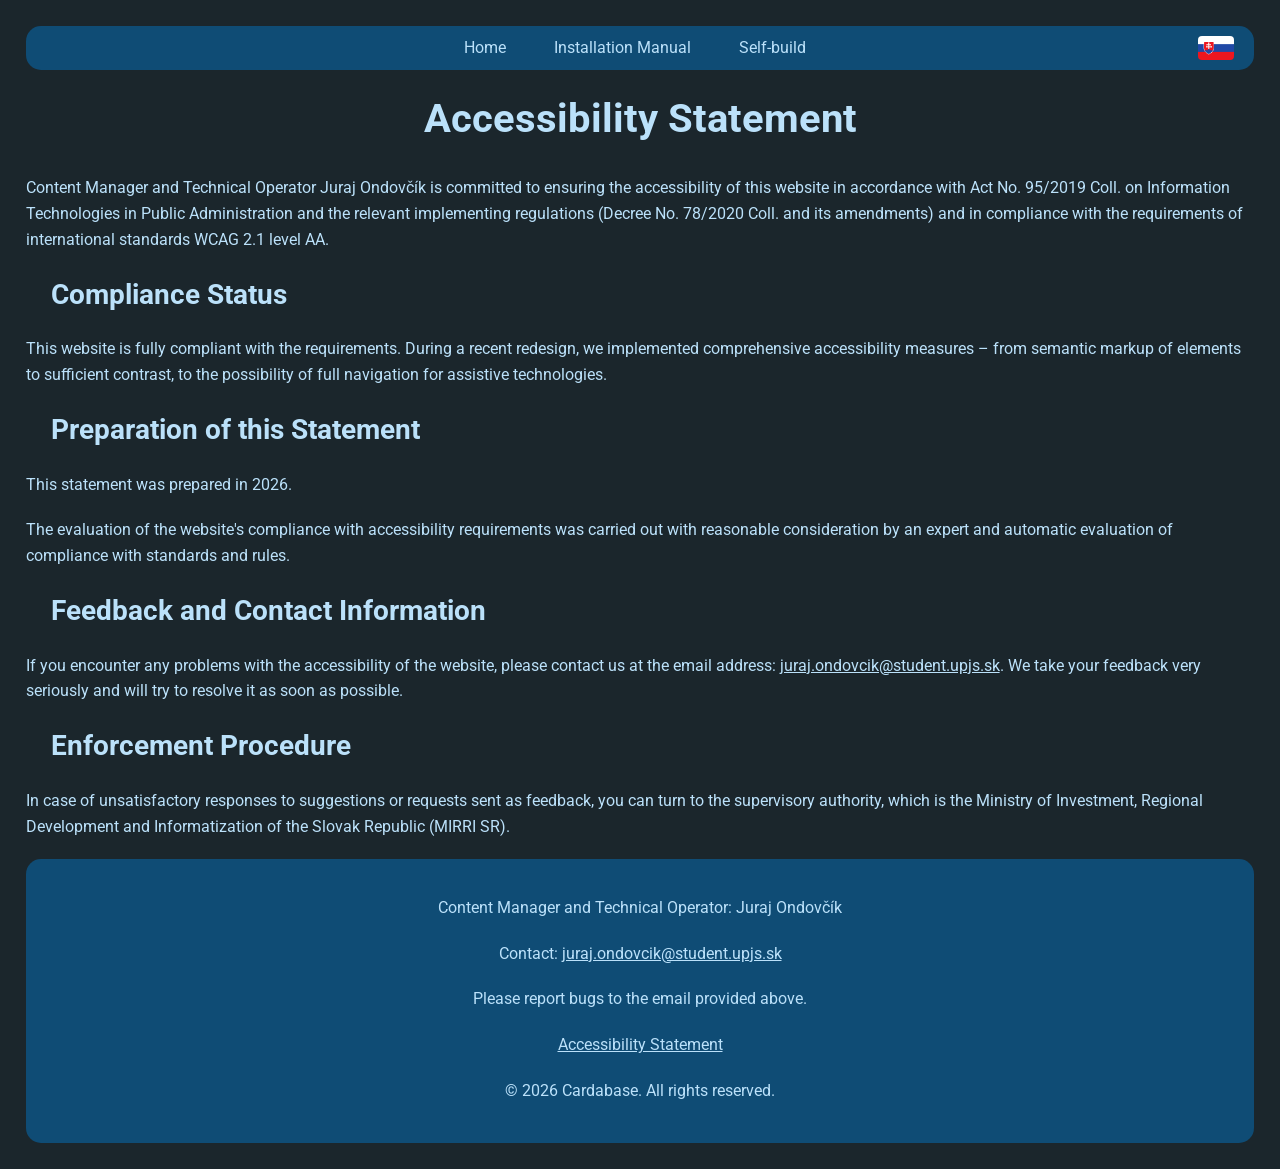
<file: accessibility/accessibility-eng.html>
<!DOCTYPE html>
<html lang="en" class="dark">
  <head>
    <meta charset="UTF-8">
    <meta name="viewport" content="width=device-width, initial-scale=1">
    <title>Cardabase - Accessibility Statement</title>
    <meta name="author" content="Juraj Ondovčík">
    <meta name="theme-color" content="#1B262C">
    <link rel="stylesheet" href="../styly.css">
    <link rel="stylesheet" href="https://fonts.googleapis.com/css?family=Roboto">
    <link rel="icon" type="image/x-icon" href="../icon.ico">
  </head>
  <body>
    <header>
        <nav class="navbar" aria-label="Main navigation">
            <div class="navbar_div">
                <div class="nav_spacer"></div>
                <div class="nav_links">
                    <a href="../index-eng.html">Home</a>
                    <a href="../manual/manual-eng.html">Installation Manual</a>
                    <a href="../self-build/self-build-eng.html">Self-build</a>
                </div>
                <div class="nav_right">
                    <a href="accessibility.html" class="lang_switcher" aria-label="Slovenská verzia">
                        <img src="../svk.png" alt="Slovak">
                    </a>
                </div>
            </div>
        </nav>
    </header>
    <main>
        <section id="accessibility-statement">
            <div>
                <h1>Accessibility Statement</h1>
                <p>
                    Content Manager and Technical Operator Juraj Ondovčík is committed to ensuring the accessibility of this 
                    website in accordance with Act No. 95/2019 Coll. on Information Technologies in Public Administration and 
                    the relevant implementing regulations (Decree No. 78/2020 Coll. and its amendments) and in compliance 
                    with the requirements of international standards WCAG 2.1 level AA.
                </p>
                <h2>Compliance Status</h2>
                <p>
                    This website is fully compliant with the requirements. During a recent redesign, we implemented 
                    comprehensive accessibility measures – from semantic markup of elements to sufficient contrast, to 
                    the possibility of full navigation for assistive technologies.
                </p>
                <h2>Preparation of this Statement</h2>
                <p>This statement was prepared in 2026.</p>
                <p>
                    The evaluation of the website's compliance with accessibility requirements was carried out with 
                    reasonable consideration by an expert and automatic evaluation of compliance with standards and rules.
                </p>
                <h2>Feedback and Contact Information</h2>
                <p>
                    If you encounter any problems with the accessibility of the website, please contact us at the email address: 
                    <a href="mailto:juraj.ondovcik@student.upjs.sk">juraj.ondovcik@student.upjs.sk</a>. We take your feedback very seriously and will try to resolve it as soon as possible.
                </p>
                <h2>Enforcement Procedure</h2>
                <p>
                    In case of unsatisfactory responses to suggestions or requests sent as feedback, you can turn to the 
                    supervisory authority, which is the Ministry of Investment, Regional Development and Informatization 
                    of the Slovak Republic (MIRRI SR).
                </p>
            </div>
        </section>
    </main>
    <footer>
        <p>Content Manager and Technical Operator: Juraj Ondovčík</p>
        <p>Contact: <a href="mailto:juraj.ondovcik@student.upjs.sk">juraj.ondovcik@student.upjs.sk</a> </p>
        <p>Please report bugs to the email provided above.</p>
        <p><a href="accessibility-eng.html">Accessibility Statement</a></p>
        <p>© 2026 Cardabase. All rights reserved.</p>
    </footer>
  </body>
</html>
</file>
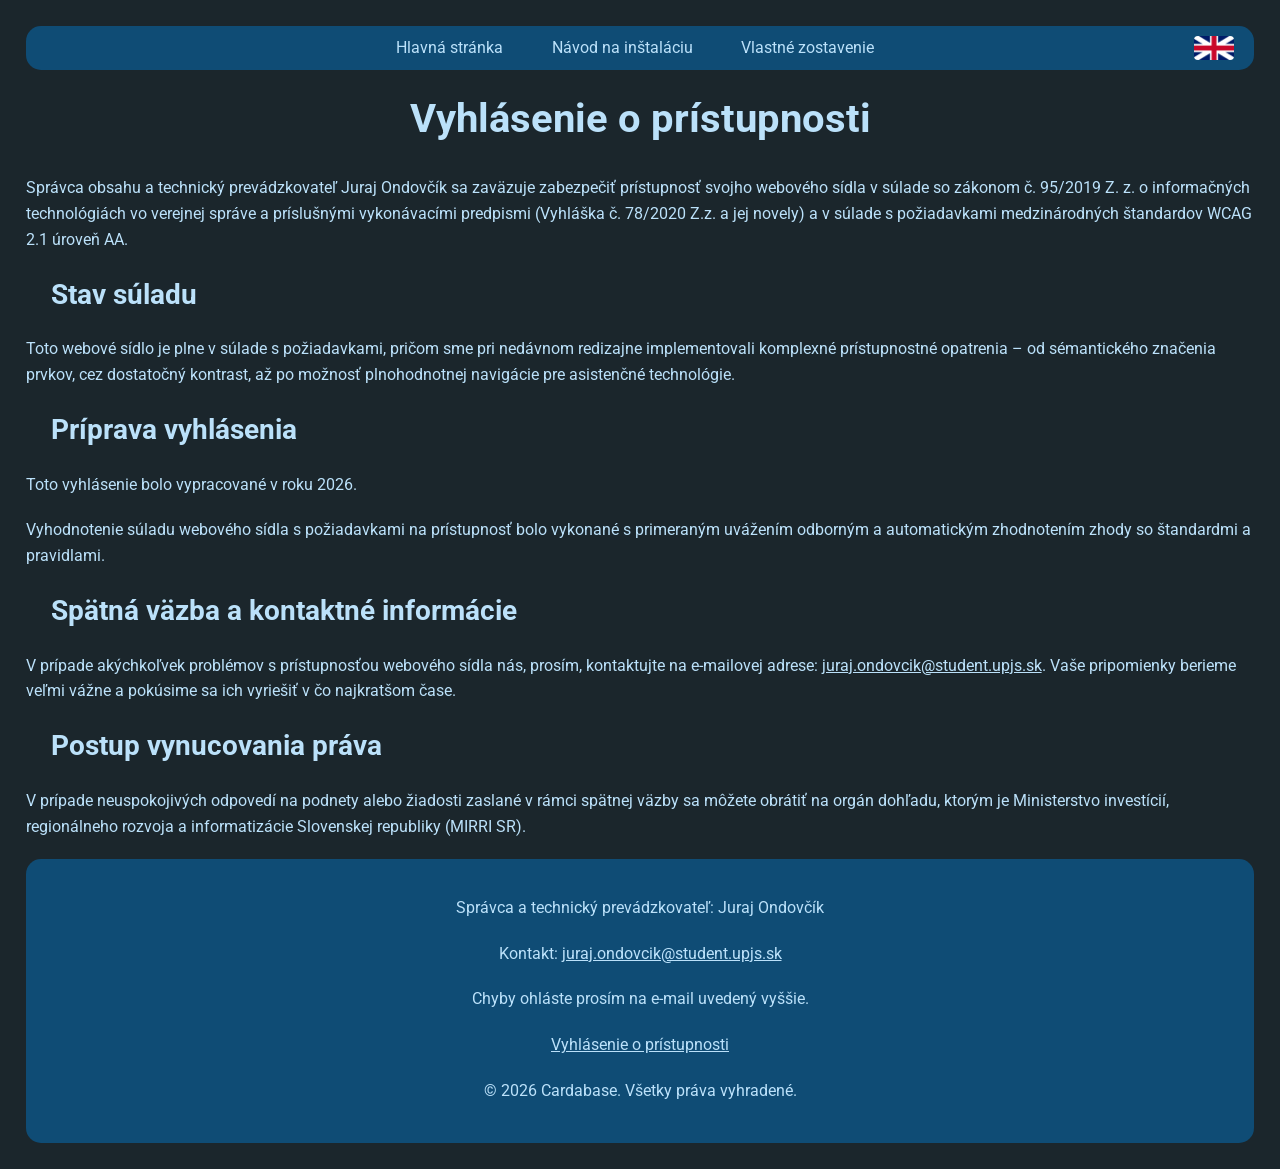
<file: accessibility/accessibility.html>
<!DOCTYPE html>
<html lang="sk" class="dark">
  <head>
    <meta charset="UTF-8">
    <meta name="viewport" content="width=device-width, initial-scale=1">
    <title>Cardabase - Vyhlásenie o prístupnosti</title>
    <meta name="author" content="Juraj Ondovčík">
    <meta name="theme-color" content="#1B262C">
    <link rel="stylesheet" href="../styly.css">
    <link rel="stylesheet" href="https://fonts.googleapis.com/css?family=Roboto">
    <link rel="icon" type="image/x-icon" href="../icon.ico">
  </head>
  <body>
    <header>
        <nav class="navbar" aria-label="Hlavná navigácia">
            <div class="navbar_div">
                <div class="nav_spacer"></div>
                <div class="nav_links">
                    <a href="../index.html">Hlavná stránka</a>
                    <a href="../manual/manual.html">Návod na inštaláciu</a>
                    <a href="../self-build/self-build.html">Vlastné zostavenie</a>
                </div>
                <div class="nav_right">
                    <a href="accessibility-eng.html" class="lang_switcher" aria-label="English version">
                        <img src="../eng.png" alt="English">
                    </a>
                </div>
            </div>
        </nav>
    </header>
    <main>
        <section id="accessibility-statement">
            <div>
                <h1>Vyhlásenie o prístupnosti</h1>
                <p>
                    Správca obsahu a technický prevádzkovateľ Juraj Ondovčík sa zaväzuje zabezpečiť prístupnosť svojho 
                    webového sídla v súlade so zákonom č. 95/2019 Z. z. o informačných technológiách vo verejnej správe a 
                    príslušnými vykonávacími predpismi (Vyhláška č. 78/2020 Z.z. a jej novely) a v súlade s požiadavkami 
                    medzinárodných štandardov WCAG 2.1 úroveň AA.
                </p>
                <h2>Stav súladu</h2>
                <p>
                    Toto webové sídlo je plne v súlade s požiadavkami, pričom sme pri nedávnom redizajne implementovali 
                    komplexné prístupnostné opatrenia – od sémantického značenia prvkov, cez dostatočný kontrast, až po 
                    možnosť plnohodnotnej navigácie pre asistenčné technológie.
                </p>
                <h2>Príprava vyhlásenia</h2>
                <p>Toto vyhlásenie bolo vypracované v roku 2026.</p>
                <p>
                    Vyhodnotenie súladu webového sídla s požiadavkami na prístupnosť bolo vykonané s primeraným uvážením 
                    odborným a automatickým zhodnotením zhody so štandardmi a pravidlami.
                </p>
                <h2>Spätná väzba a kontaktné informácie</h2>
                <p>
                    V prípade akýchkoľvek problémov s prístupnosťou webového sídla nás, prosím, kontaktujte na e-mailovej adrese: 
                    <a href="mailto:juraj.ondovcik@student.upjs.sk">juraj.ondovcik@student.upjs.sk</a>. Vaše pripomienky berieme veľmi vážne a pokúsime sa ich vyriešiť v čo najkratšom čase.
                </p>
                <h2>Postup vynucovania práva</h2>
                <p>
                    V prípade neuspokojivých odpovedí na podnety alebo žiadosti zaslané v rámci spätnej väzby sa môžete 
                    obrátiť na orgán dohľadu, ktorým je Ministerstvo investícií, regionálneho rozvoja a informatizácie 
                    Slovenskej republiky (MIRRI SR).
                </p>
            </div>
        </section>
    </main>
    <footer>
        <p>Správca a technický prevádzkovateľ: Juraj Ondovčík</p>
        <p>Kontakt: <a href="mailto:juraj.ondovcik@student.upjs.sk">juraj.ondovcik@student.upjs.sk</a> </p>
        <p>Chyby ohláste prosím na e-mail uvedený vyššie.</p>
        <p><a href="accessibility.html">Vyhlásenie o prístupnosti</a></p>
        <p>© 2026 Cardabase. Všetky práva vyhradené.</p>
    </footer>
  </body>
</html>
</file>
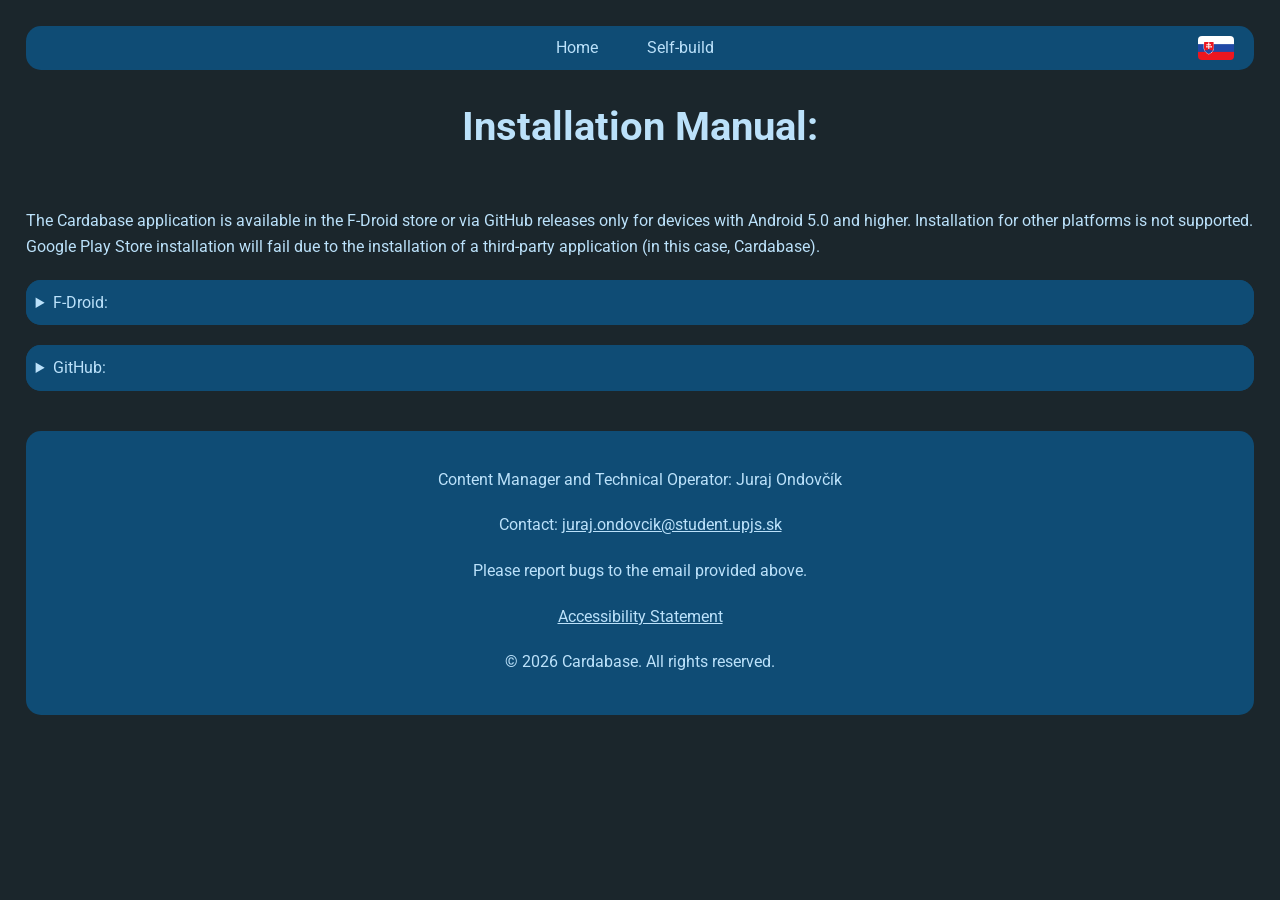
<file: manual/manual-eng.html>
<!DOCTYPE html>
<html lang="en" class="dark">
  <head>
    <meta charset="UTF-8">
    <meta name="viewport" content="width=device-width, initial-scale=1">
    <title>Cardabase</title>
    <meta name="author" content="Juraj Ondovčík">
    <meta name="theme-color" content="#1B262C">
    <link rel="stylesheet" href="./../styly.css">
    <link rel="stylesheet" href="https://fonts.googleapis.com/css?family=Roboto">
    <link rel="icon" type="image/x-icon" href="../icon.ico">
  </head>
  <body>
    <header>
        <nav class="navbar" aria-label="Main navigation">
            <div class="navbar_div">
                <div class="nav_spacer"></div>
                <div class="nav_links">
                    <a href="./../index-eng.html">Home</a> <a href="./../self-build/self-build-eng.html">Self-build</a>
                </div>
                <div class="nav_right">
                    <a href="manual.html" class="lang_switcher" aria-label="Slovak version">
                        <img src="../svk.png" alt="Slovak flag">
                    </a>
                </div>
            </div>
        </nav>
    </header>
    <main>
        <section id="tutorial">
            <div class="manual">
                <h1>Installation Manual:</h1>
                <p>The Cardabase application is available in the F-Droid store or via GitHub releases only for devices with Android 5.0 and higher. Installation for other platforms is not supported. Google Play Store installation will fail due to the installation of a third-party application (in this case, Cardabase).</p>
                 <details>
                     <summary>F-Droid:</summary>
                     <ol>
                        <li>Use the <a href="https://f-droid.org/packages/com.georgeyt9769.cardabase/" target="_blank" aria-label="F-Droid (opens in a new tab)">F-Droid</a> store for installation.</li>
                        <li>After installation, the application is ready.</li>
                        <li>The F-Droid store will also be used for automatic updates.</li>
                     </ol>
                 </details>
                 <details>
                     <summary>GitHub:</summary>
                     <ol>
                         <li>Download the application as an <b>.apk</b> file via <a href="https://github.com/georgeyt9769/cardabase-app/releases/latest" target="_blank" aria-label="GitHub releases (opens in a new tab)">GitHub releases</a>: <br>
                             <ul>
                                <li><u>Universal</u> - if you don't know which one to choose (contains all ABIs, but is larger, approx. 57 MB).</li>
                                <li><u>ARM 64-bit v8a</u> - for modern devices (recommended, approx. 20 MB).</li>
                                <li><u>ARM 32-bit v7a</u> - for older and cheap devices (hardly used today, approx. 18 MB).</li>
                                <li><u>x86 64-bit</u> - for devices with x86 processors (e.g., some tablets and computers, approx. 21 MB).</li>
                            </ul>
                         </li>
                         <li>Then find it in the Downloads folder.</li>
                         <li>Click on it and select install.</li>
                         <li>After installation, the application is ready.</li>
                         <li>For application updates, you will need to use the GitHub releases again.</li>
                     </ol>
                 </details>
            </div>
        </section>
    </main>
    <footer>
        <p>Content Manager and Technical Operator: Juraj Ondovčík</p>
        <p>Contact: <a href="mailto:juraj.ondovcik@student.upjs.sk">juraj.ondovcik@student.upjs.sk</a> </p>
        <p>Please report bugs to the email provided above.</p>
        <p><a href="../accessibility/accessibility-eng.html">Accessibility Statement</a></p>
        <p>© 2026 Cardabase. All rights reserved.</p>
    </footer>
  </body>
</html>
</file>
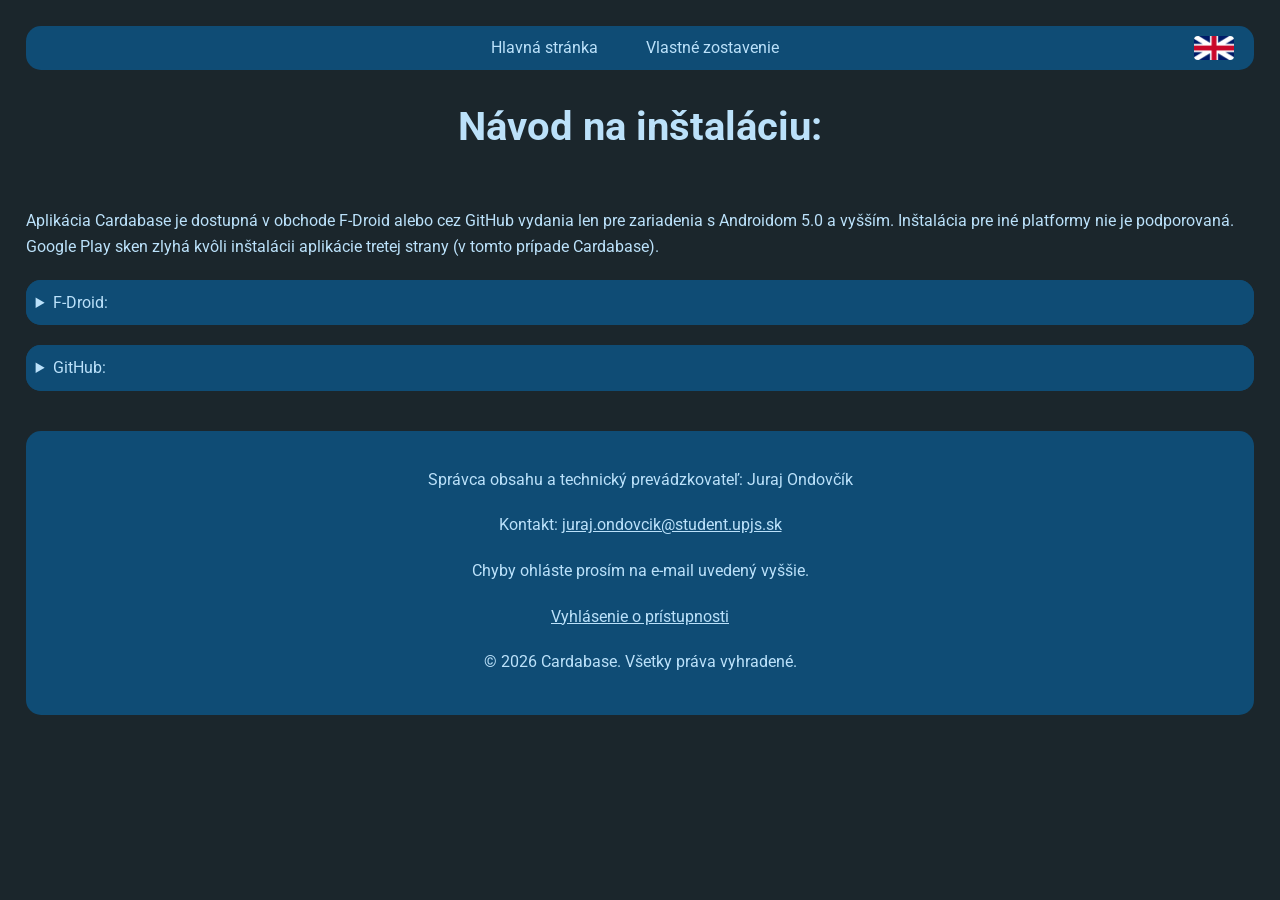
<file: manual/manual.html>
<!DOCTYPE html>
<html lang="sk" class="dark">
  <head>
    <meta charset="UTF-8">
    <meta name="viewport" content="width=device-width, initial-scale=1">
    <title>Cardabase</title>
    <meta name="author" content="Juraj Ondovčík">
    <meta name="theme-color" content="#1B262C">
    <link rel="stylesheet" href="./../styly.css">
    <link rel="stylesheet" href="https://fonts.googleapis.com/css?family=Roboto">
    <link rel="icon" type="image/x-icon" href="../icon.ico">
  </head>
  <body>
    <header>
        <nav class="navbar" aria-label="Hlavná navigácia">
            <div class="navbar_div">
                <div class="nav_spacer"></div>
                <div class="nav_links">
                    <a href="./../index.html">Hlavná stránka</a> <a href="./../self-build/self-build.html">Vlastné zostavenie</a>
                </div>
                <div class="nav_right">
                    <a href="manual-eng.html" class="lang_switcher" aria-label="Anglická verzia">
                        <img src="../eng.png" alt="Anglická vlajka">
                    </a>
                </div>
            </div>
        </nav>
    </header>
    <main>
        <section id="tutorial">
            <div class="manual">
                <h1>Návod na inštaláciu:</h1>
                <p>Aplikácia Cardabase je dostupná v obchode F-Droid alebo cez GitHub vydania len pre zariadenia s Androidom 5.0 a vyšším. Inštalácia pre iné platformy nie je podporovaná. Google Play sken zlyhá kvôli inštalácii aplikácie tretej strany (v tomto prípade Cardabase).</p>
                <details>
                    <summary>F-Droid:</summary>
                    <ol>
                        <li>Použite obchod <a href="https://f-droid.org/" target="_blank" aria-label="F-Droid (otvorí sa v novej karte)">F-Droid</a> pre inštaláciu <a href="https://f-droid.org/packages/com.georgeyt9769.cardabase/" target="_blank" aria-label="Cardabase (otvorí sa v novej karte)">aplikácie</a>.</li>
                        <li>Po inštalácii je aplikácia pripravená.</li>
                        <li>Obchod F-Droid bude použitý taktiež pre automatické aktualizácie.</li>
                    </ol>
                </details>
                <details>
                    <summary>GitHub:</summary>
                    <ol>
                        <li>Stiahnite si aplikáciu ako .apk súbor cez <a href="https://github.com/georgeyt9769/cardabase-app/releases/latest" target="_blank" aria-label="GitHub vydania (otvorí sa v novej karte)">GitHub vydania</a>: <br>
                            <ul>
                               <li><u>Univerzálna</u> - ak neviete, ktorú zvoliť (obsahuje všetky ABI, ale je väčšia, cca 57 MB).</li>
                               <li><u>ARM 64-bit v8a</u> - pre moderné zariadenia (odporúčané, cca 20 MB).</li>
                               <li><u>ARM 32-bit v7a</u> - pre staršie a lacné zariadenia (dnes už takmer nepoužívané, cca 18 MB).</li>
                               <li><u>x86 64-bit</u> - pre zariadenia s procesorom x86 (napr. niektoré tablety a počítače, cca 21 MB).</li>
                           </ul>
                        </li>
                        <li>Následne ju nájdite v priečinku Stiahnuté, resp. Downloads.</li>
                        <li>Kliknite na ňu a vyberte inštalovať.</li>
                        <li>Po inštalácii je aplikácia pripravená.</li>
                        <li>Pre aktualizácie aplácie musíte znova použiť GitHub vydania.</li>
                    </ol>
                </details>
            </div>
        </section>
    </main>
    <footer>
        <p>Správca obsahu a technický prevádzkovateľ: Juraj Ondovčík</p>
        <p>Kontakt: <a href="mailto:juraj.ondovcik@student.upjs.sk">juraj.ondovcik@student.upjs.sk</a> </p>
        <p>Chyby ohláste prosím na e-mail uvedený vyššie.</p>
        <p><a href="../accessibility/accessibility.html">Vyhlásenie o prístupnosti</a></p>
        <p>© 2026 Cardabase. Všetky práva vyhradené.</p>
    </footer>
  </body>
</html>
</file>
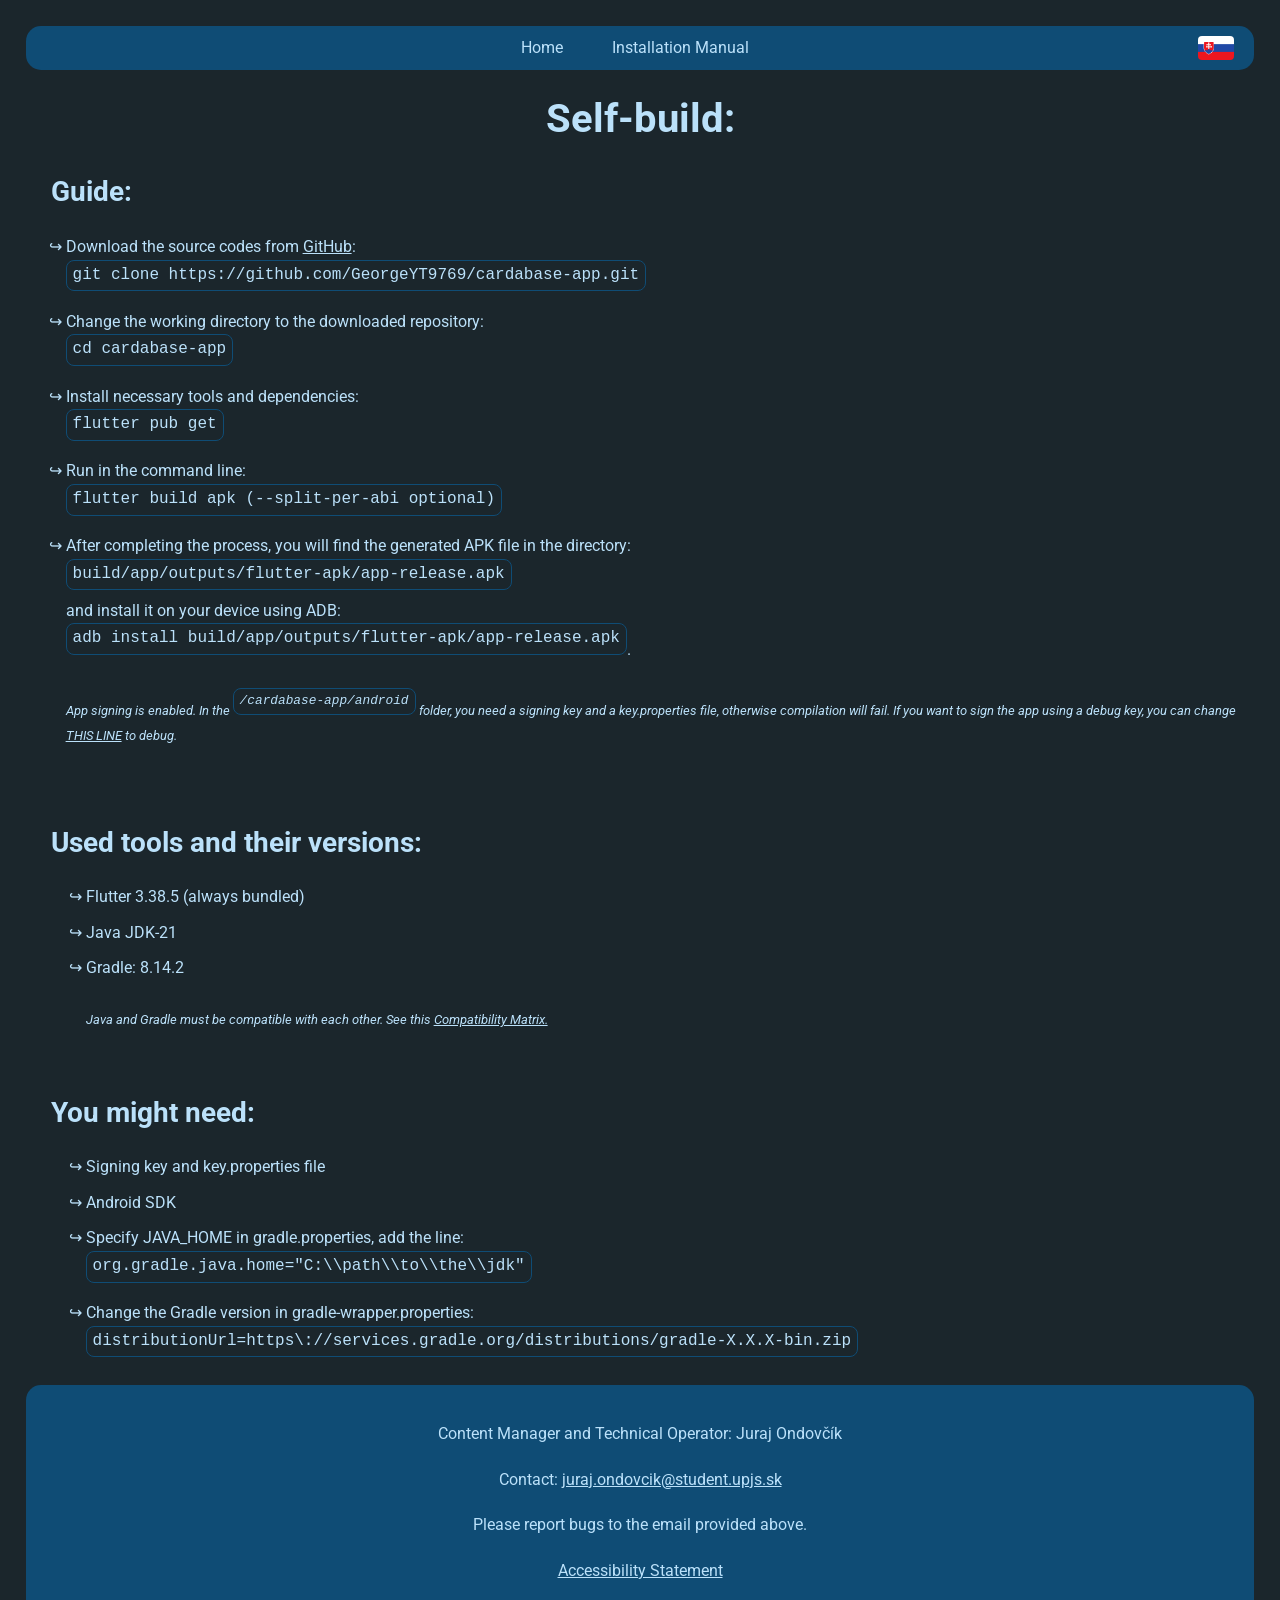
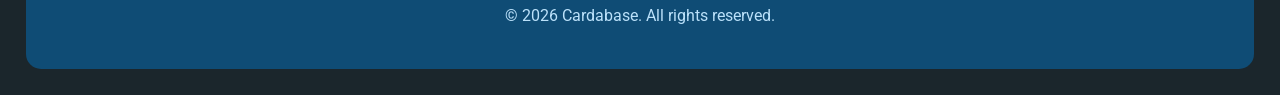
<file: self-build/self-build-eng.html>
<!DOCTYPE html>
<html lang="en" class="dark">
  <head>
    <meta charset="UTF-8">
    <meta name="viewport" content="width=device-width, initial-scale=1">
    <title>Cardabase</title>
    <meta name="author" content="Juraj Ondovčík">
    <meta name="theme-color" content="#1B262C">
    <link rel="stylesheet" href="./../styly.css">
    <link rel="stylesheet" href="https://fonts.googleapis.com/css?family=Roboto">
    <link rel="icon" type="image/x-icon" href="../icon.ico">
  </head>
  <body>
    <header>
        <nav class="navbar" aria-label="Main navigation">
            <div class="navbar_div">
                <div class="nav_spacer"></div>
                <div class="nav_links">
                    <a href="./../index-eng.html">Home</a> <a href="./../manual/manual-eng.html">Installation Manual</a>
                </div>
                <div class="nav_right">
                    <a href="self-build.html" class="lang_switcher" aria-label="Slovak version">
                        <img src="../svk.png" alt="Slovak flag">
                    </a>
                </div>
            </div>
        </nav>
    </header>
    <main>
        <section id="self-build">
            <h1>Self-build:</h1>
            <h2>Guide:</h2>
            <ol>
                <li>Download the source codes from <a href="https://github.com/GeorgeYT9769/cardabase-app" target="_blank" aria-label="GitHub (opens in a new tab)">GitHub</a>: <br>
                <code>git clone https://github.com/GeorgeYT9769/cardabase-app.git</code></li>
                
                <li>Change the working directory to the downloaded repository: <br>
                <code>cd cardabase-app</code></li>
                
                <li>Install necessary tools and dependencies: <br>
                <code>flutter pub get</code></li>
                
                <li>Run in the command line: <br>
                <code>flutter build apk (--split-per-abi optional)</code></li>
                
                <li>After completing the process, you will find the generated APK file in the directory: <br> <code>build/app/outputs/flutter-apk/app-release.apk</code> <br> and install it on your device using ADB: <br>
                <code>adb install build/app/outputs/flutter-apk/app-release.apk</code>.
                    
                <br>
                <br>
                <small><em>App signing is enabled. In the <code>/cardabase-app/android</code> folder, you need a signing key and a key.properties file, otherwise compilation will fail. If you want to sign the app using a debug key, you can change <a href="https://github.com/GeorgeYT9769/cardabase-app/blob/1daf9c7244a081fe847b499cc55509c10772668d/android/app/build.gradle#L86" target="_blank">THIS LINE</a> to debug.</em></small></li>
            </ol>
            <br>
            <br>
            <h2>Used tools and their versions:</h2>
            <ul>
                <li>Flutter 3.38.5 (always bundled)</li>
                <li>Java JDK-21</li>
                <li>Gradle: 8.14.2
                <br>
                <br>
                <small><em>Java and Gradle must be compatible with each other. See this <a href="https://docs.gradle.org/current/userguide/compatibility.html" target="_blank">Compatibility Matrix.</a></em></small></li>
            </ul>
            <br>
            <h2>You might need:</h2>
            <ul>
                <li>Signing key and key.properties file</li>
                
                <li>Android SDK</li>
                
                <li>Specify JAVA_HOME in gradle.properties, add the line: <br>
                <code>org.gradle.java.home="C:\\path\\to\\the\\jdk"</code></li>
                
                <li>Change the Gradle version in gradle-wrapper.properties: <br>
                <code>distributionUrl=https\://services.gradle.org/distributions/gradle-X.X.X-bin.zip</code></li>
            </ul>
        </section>
    </main>
    <footer>
        <p>Content Manager and Technical Operator: Juraj Ondovčík</p>
        <p>Contact: <a href="mailto:juraj.ondovcik@student.upjs.sk">juraj.ondovcik@student.upjs.sk</a> </p>
        <p>Please report bugs to the email provided above.</p>
        <p><a href="../accessibility/accessibility-eng.html">Accessibility Statement</a></p>
        <p>© 2026 Cardabase. All rights reserved.</p>
    </footer>
  </body>
</html>
</file>
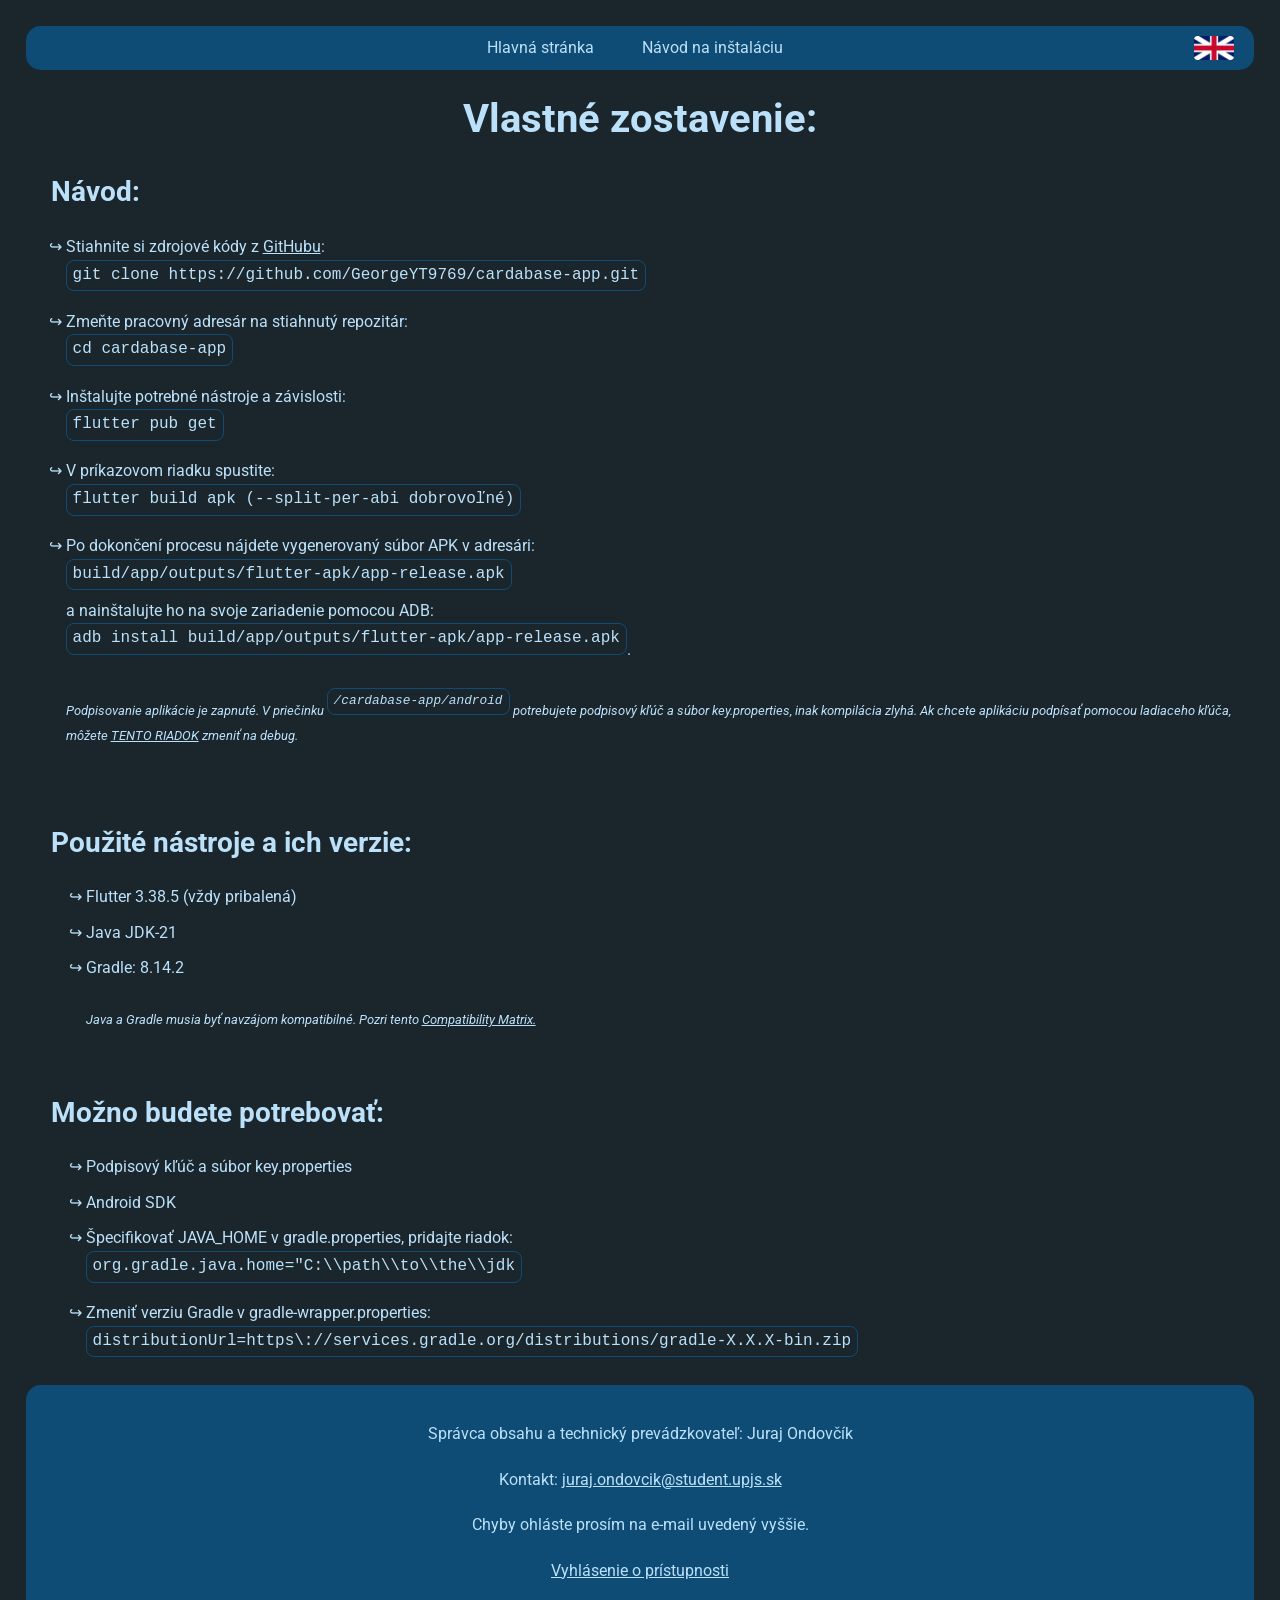
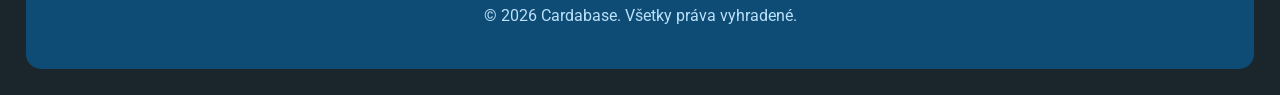
<file: self-build/self-build.html>
<!DOCTYPE html>
<html lang="sk" class="dark">
  <head>
    <meta charset="UTF-8">
    <meta name="viewport" content="width=device-width, initial-scale=1">
    <title>Cardabase</title>
    <meta name="author" content="Juraj Ondovčík">
    <meta name="theme-color" content="#1B262C">
    <link rel="stylesheet" href="./../styly.css">
    <link rel="stylesheet" href="https://fonts.googleapis.com/css?family=Roboto">
    <link rel="icon" type="image/x-icon" href="../icon.ico">
  </head>
  <body>
    <header>
        <nav class="navbar" aria-label="Hlavná navigácia">
            <div class="navbar_div">
                <div class="nav_spacer"></div>
                <div class="nav_links">
                    <a href="./../index.html">Hlavná stránka</a> <a href="./../manual/manual.html">Návod na inštaláciu</a>
                </div>
                <div class="nav_right">
                    <a href="self-build-eng.html" class="lang_switcher" aria-label="English version">
                        <img src="../eng.png" alt="Anglická vlajka">
                    </a>
                </div>
            </div>
        </nav>
    </header>
    <main>
        <section id="self-build">
            <h1>Vlastné zostavenie:</h1>
            <h2>Návod:</h2>
            <ol>
                <li>Stiahnite si zdrojové kódy z <a href="https://github.com/GeorgeYT9769/cardabase-app" target="_blank"  aria-label="Zdrojový kód (otvorí sa v novej karte)">GitHubu</a>: <br>
                <code>git clone https://github.com/GeorgeYT9769/cardabase-app.git</code></li>
                
                <li>Zmeňte pracovný adresár na stiahnutý repozitár: <br>
                <code>cd cardabase-app</code></li>
                
                <li>Inštalujte potrebné nástroje a závislosti: <br>
                <code>flutter pub get</code></li>
                
                <li>V príkazovom riadku spustite: <br>
                <code>flutter build apk (--split-per-abi dobrovoľné)</code></li>
                
                <li>Po dokončení procesu nájdete vygenerovaný súbor APK v adresári: <br> <code>build/app/outputs/flutter-apk/app-release.apk</code> <br> a nainštalujte ho na svoje zariadenie pomocou ADB: <br>
                <code>adb install build/app/outputs/flutter-apk/app-release.apk</code>.
                    
                <br>
                <br>
                <small><em>Podpisovanie aplikácie je zapnuté. V priečinku <code>/cardabase-app/android</code> potrebujete podpisový kľúč a súbor key.properties, inak kompilácia zlyhá. Ak chcete aplikáciu podpísať pomocou ladiaceho kľúča, môžete <a href="https://github.com/GeorgeYT9769/cardabase-app/blob/1daf9c7244a081fe847b499cc55509c10772668d/android/app/build.gradle#L86">TENTO RIADOK</a> zmeniť na debug.</em></small></li>
            </ol>
            <br>
            <br>
            <h2>Použité nástroje a ich verzie:</h2>
            <ul>
                <li>Flutter 3.38.5 (vždy pribalená)</li>
                <li>Java JDK-21</li>
                <li>Gradle: 8.14.2
                <br>
                <br>
                <small><em>Java a Gradle musia byť navzájom kompatibilné. Pozri tento <a href="https://docs.gradle.org/current/userguide/compatibility.html">Compatibility Matrix.</a></em></small></li>
            </ul>
            <br>
            <h2>Možno budete potrebovať:</h2>
            <ul>
                <li>Podpisový kľúč a súbor key.properties</li>
                
                <li>Android SDK</li>
                
                <li>Špecifikovať JAVA_HOME v gradle.properties, pridajte riadok: <br>
                <code>org.gradle.java.home="C:\\path\\to\\the\\jdk</code></li>
                
                <li>Zmeniť verziu Gradle v gradle-wrapper.properties: <br>
                <code>distributionUrl=https\://services.gradle.org/distributions/gradle-X.X.X-bin.zip</code></li>
            </ul>
        </section>
    </main>
    <footer>
        <p>Správca obsahu a technický prevádzkovateľ: Juraj Ondovčík</p>
        <p>Kontakt: <a href="mailto:juraj.ondovcik@student.upjs.sk">juraj.ondovcik@student.upjs.sk</a> </p>
        <p>Chyby ohláste prosím na e-mail uvedený vyššie.</p>
        <p><a href="../accessibility/accessibility.html">Vyhlásenie o prístupnosti</a></p>
        <p>© 2026 Cardabase. Všetky práva vyhradené.</p>
    </footer>
  </body>
</html>
</file>
<file: styly.css>
@media print {
    body {
        background-color: white;
        color: black;
    }
    
    .navbar, footer {
        display: none;
    }

    h1, h2 {
        color: black;
        font-family: "Roboto", sans-serif;
    }

    table {
      border: hidden !important;  
    }

    .code, code {
        background-color: white !important;
        color: black !important;
        border: none !important;
        border-radius: 0 !important;
        box-shadow: none !important;
    }

    .summary {
        background-color: white;
        color: black;
    }
}


:root {
    --surface: #1B262C;
    --primary: #0F4C75;
    --secondary: #3282B8;
    --tertiary: #BBE1FA;
    scrollbar-color: var(--secondary) var(--surface);
}

html {
    box-sizing: border-box;
    font-size: 16px;
}

*, *:before, *:after {
    box-sizing: inherit;
}    

body {
    background-color: var(--surface);
    margin: 2vw;
    min-width: 0;
    min-height: 0;
    max-width: 100vw;
    overflow-x: hidden;
}

.navbar {
    background-color: var(--primary);
    padding: 10px;
    border-radius: 15px;
    animation: anime 0.5s ease-in;
}

@keyframes anime {
    from {
        opacity: 0;
        transform: translateY(-40px);
    }
    to {
        opacity: 1;
        transform: translateY(0);
    }
}

.navbar a {
    color: var(--tertiary);
    text-decoration: none;
    margin-right: 10px;
    font-family: "Roboto", sans-serif;
    font-weight: normal;
}

.navbar a:hover {
    text-decoration: underline;
}

.navbar_div {
    display: flex;
    align-items: center;
    justify-content: space-between;
    flex-wrap: wrap;
}

.nav_spacer, .nav_right {
    flex: 1;
    display: flex;
}

.nav_right {
    justify-content: flex-end;
}

.nav_links {
    display: flex;
    justify-content: center;
    gap: 3vw;
    flex-wrap: wrap;
}

.lang_switcher img {
    height: 24px;
    width: auto;
    border-radius: 4px;
    transition: transform 0.2s ease, box-shadow 0.2s ease;
    vertical-align: middle;
}

.lang_switcher img:hover {
    transform: scale(1.1);
    box-shadow: 0 0 8px var(--secondary);
}

h1 {
    font-family: "Roboto", serif;
    text-align: center;
    margin-top: 2vw;
    color: var(--tertiary);
    font-size: clamp(2rem, 4vw, 2.5rem);
}

h2 {
    font-family: "Roboto", serif;
    margin-top: 2vw;
    color: var(--tertiary);
    margin: 2vw;
    font-size: clamp(1.3rem, 3vw, 1.75rem);
}

@media (max-width: 900px) {
    .navbar_div {
        gap: 2vw;
    }
    h1 {
        font-size: clamp(1.5rem, 6vw, 2rem);
    }
    h2 {
        font-size: clamp(1.1rem, 4vw, 1.3rem);
    }
    .definition_div {
        font-size: clamp(0.95rem, 3vw, 1.1rem);
    }
}

@media (max-width: 600px) {
    body {
        margin: 1vw;
    }
    .navbar_div {
        flex-direction: column;
        gap: 2vw;
    }
    h1 {
        font-size: clamp(1.2rem, 8vw, 1.5rem);
    }
    h2 {
        font-size: clamp(1rem, 6vw, 1.1rem);
    }
    .definition_div {
        font-size: clamp(0.9rem, 5vw, 1rem);
    }
}

@media (max-width: 400px) {
    body {
        margin: 1vw;
    }
    .navbar_div {
        flex-direction: column;
        gap: 2vw;
    }
    h1 {
        font-size: clamp(1rem, 10vw, 1.2rem);
    }
    h2 {
        font-size: clamp(0.9rem, 8vw, 1rem);
    }
    .definition_div {
        font-size: clamp(0.85rem, 7vw, 0.95rem);
    }
}

p {
    font-family: "Roboto", sans-serif;
    line-height: 1.6;
    margin-bottom: 20px;
    color: var(--tertiary);
}

ul {
    font-family: "Roboto", sans-serif;
    margin-left: 20px;
    margin-bottom: 20px;
}

li {
    margin-bottom: 10px;
    font-family: "Roboto", sans-serif;
    color: var(--tertiary);
    list-style-type: "↪ ";
    line-height: 1.6;
}

tr {
    font-family: "Roboto", sans-serif;
    color: var(--tertiary);
}

td {
    padding: 0.5vw 1vw;
}


table {
    border: var(--secondary) 1px solid;
    width: 100%;
    margin-bottom: 2vw;
    border-radius: 1vw;
    table-layout: auto;

}

th {
    padding: 0.7vw 1vw;
    text-align: left;
    font-family: "Roboto", sans-serif;
    font-weight: normal;
}

caption {
    font-family: "Roboto", sans-serif;
    font-weight: normal;
    margin-bottom: 10px;
    color: var(--tertiary);
}

footer {
    text-align: center;
    padding: 20px;
    background-color: var(--primary);
    font-family: "Roboto", sans-serif;
    border-radius: 15px;
}

footer a {
    color: var(--tertiary);
    text-decoration: underline;
    font-weight: normal;
    font-family: "Roboto", sans-serif;
}

.gh_badges_div {
    gap: 10px;
    margin-top: 20px;
    display: flex;
    flex-wrap: wrap;
    justify-content: center;
}

.definition_div {
    display: block;
    background-color: var(--primary);
    padding: 1.2vw;
    border-left: 0.5vw solid var(--secondary);
    border-radius: 1vw;
    margin-bottom: 2vw;
    font-family: "Roboto", sans-serif;
    font-size: clamp(1rem, 2.5vw, 1.2rem);
}

.definition_div p {
    margin: 0;
    color: var(--tertiary);
}

.downloads {
    text-align: center;
    margin-top: 20px;
}

.source_code {
    text-align: center;
    margin-top: 10px;
}

.btn {
    display: inline-block;
    padding: 0.9em 1.8em;
    font-size: 1rem;
    font-weight: normal;
    font-family: "Roboto", sans-serif;
    color: var(--tertiary);
    border: 0.2em solid var(--secondary);
    border-radius: 1vw;
    margin: 1vw;
    cursor: pointer;
    position: relative;
    background-color: transparent;
    text-decoration: none;
    overflow: hidden;
    z-index: 1;
    font-family: inherit;
}

.btn::before {
    content: "";
    position: absolute;
    left: 0;
    top: 0;
    width: 100%;
    height: 100%;
    background-color: var(--secondary);
    transform: translateX(-100%);
    transition: all .3s;
    z-index: -1;
}

.btn:hover::before {
 transform: translateX(0);
}

.screenshot-container {
    display: flex;
    flex-direction: row;
    gap: 1vw;
    overflow-x: auto;
    padding: 1vw 0;
    scroll-snap-type: x mandatory;
    scrollbar-width: thin;
    scrollbar-color: var(--secondary) var(--surface);
    align-items: flex-start;
}

.screenshot-container::-webkit-scrollbar {
    height: 8px;
}
.screenshot-container::-webkit-scrollbar-thumb {
    background: var(--secondary);
    border-radius: 15px;
    border: 2px solid var(--primary);
}

.screenshot {
    flex: 1 1 0;
    width: 100%;
    max-width: 220px;
    height: auto;
    max-height: 480px;
    object-fit: contain;
    border-radius: 2vw;
    box-shadow: 0 2px 12px rgba(15,76,117,0.25);
    border: 0.3vw solid var(--primary);
    scroll-snap-align: start;
    background: var(--surface);
    margin: 0 auto;
}

@media (max-width: 900px) {
    .screenshot {
        width: min(180px, 60vw);
        height: min(320px, 90vw);
    }
}

@media (max-width: 600px) {
    table, th, td {
        font-size: 0.9rem;
    }
    .btn {
        font-size: 0.9rem;
        padding: 0.7em 1.2em;
    }
    .screenshot {
        width: 90vw;
        height: 50vw;
    }
}

@media (max-width: 400px) {
    .screenshot {
        width: 90vw;
        height: 50vw;
    }

    .btn {
        font-size: 0.8rem;
        padding: 0.6em 1em;
    }
    table, th, td {
        font-size: 0.8rem;
    }
}

.screenshot:hover {
    transform: scale(1.02);
    transition: transform 0.3s ease;
}

code {
    font-family: "Roboto Mono", monospace;
    background-color: var(--surface);
    padding: 2px 6px;
    border-radius: 8px;
    color: var(--tertiary);
    border: #0F4C75 solid 1px;
    white-space: pre-wrap;
    word-break: break-all;
    overflow-x: auto;
    max-width: 100%;
    display: inline-block;
}

pre {
    font-family: "Roboto Mono", monospace;
    background-color: var(--surface);
    color: var(--tertiary);
    border: #0F4C75 solid 1px;
    border-radius: 8px;
    padding: 8px 12px;
    white-space: pre-wrap;
    word-break: break-all;
    overflow-x: auto;
    max-width: 100%;
    display: block;
}

ul {
    font-family: "Roboto", sans-serif;
    margin-left: 20px;
    margin-bottom: 20px;
}

li {
    margin-top: 10px;
    margin-bottom: 10px;
    font-family: "Roboto", sans-serif;
    color: var(--tertiary);
}

small {
    font-family: "Roboto", sans-serif;
    font-size: 0.8em;
    color: var(--tertiary);
}

a {
    color: var(--tertiary);
    text-decoration: underline;
    font-family: "Roboto", sans-serif;
    font-weight: normal;
}

li a {
    color: var(--tertiary);
    text-decoration: underline;
    font-family: "Roboto", sans-serif;
    font-weight: normal;
}

.manual {
    font-family: "Roboto", sans-serif;
    line-height: 1.6;
    margin-bottom: 20px;
    display: flex;
    flex-direction: column;
    justify-content: center;
    align-items: center;
}

details {
    font-family: "Roboto", sans-serif;
    margin-bottom: 20px;
    width: 100%;
    margin-inline-start: 1rem;
    margin-inline-end: 1rem;
    background-color: var(--primary);
    border-radius: 15px;
    color: var(--tertiary);
}
details[open] {
    margin-bottom: 20px;
}

details a {
    font-weight: normal;
    font-family: "Roboto", sans-serif;
    color: var(--tertiary);
}


summary {
    font-weight: normal;
    cursor: pointer;
    font-family: "Roboto", sans-serif;
    background-color: var(--primary);
    color: var(--tertiary);
    padding: 10px;
    border-radius: 15px;
}

summary:hover {
    text-decoration: underline;
}
</file>
